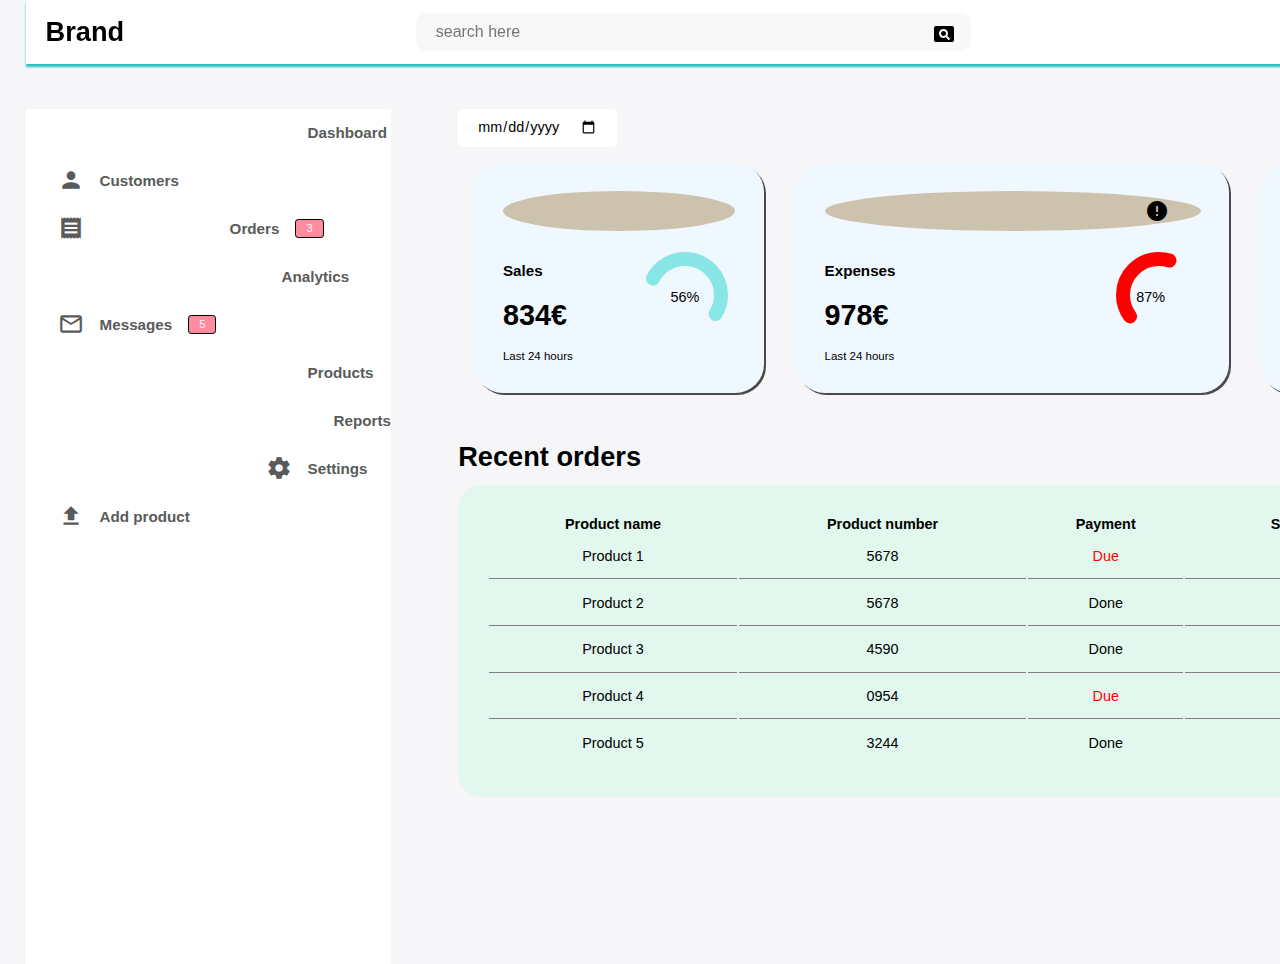
<file: index.html>
<!DOCTYPE html>
<html lang="en">
<head>
    <meta charset="UTF-8">
    <meta http-equiv="X-UA-Compatible" content="IE=edge">
    <meta name="viewport" content="width=Dashboard, initial-scale=1.0">
    <title>Dashboard</title>
    <link rel="stylesheet" href="./styles/index.css">
    <!--Iconos Material Icons -->
    <link href="https://fonts.googleapis.com/icon?family=Material+Icons"
    rel="stylesheet">
    
</head>
<body>
    <div class="container">
        <div class="topbar">
            <div class="logo">
                <h2>Brand</h2>
            </div>
            <div class="search">
                <input type="text" id="search" placeholder="search here">
                <label for="search"><span class="material-icons">pageview</span></label>
            </div>
            
        </div>
        <aside>
            
            <div class="sidebar">
                <a href="#">
                    <span class="material-icons">grid_view</span>
                    <h3 class="active">Dashboard</h3>
                </a>
                <a href="#">
                    <span class="material-icons">person</span>
                    <h3>Customers</h3>
                </a>
                <a href="#">
                    <span class="material-icons">receipt_long</span>
                    <h3>Orders</h3>
                    <span class="numero">3</span>
                </a>
                </a>
                <a href="#">
                    <span class="material-icons">insights</span>
                    <h3>Analytics</h3>
                </a>
                <a href="#">
                    <span class="material-icons">mail_outline</span>
                    <h3>Messages</h3>
                    <span class="numero">5</span>
                </a>
                <a href="#">
                    <span class="material-icons">inventory</span>
                    <h3>Products</h3>
                </a>
                <a href="#">
                    <span class="material-icons">area_chart</span>
                    <h3>Reports</h3>
                </a>
                <a href="#">
                    <span class="material-icons">display_settings</span>
                    <h3>Settings</h3>
                </a>    
                <a href="#">
                    <span class="material-icons">file_upload</span>
                    <h3>Add product</h3>
                </a>  
            </div>
        </aside>
       <!-------------------------Main-------------------------------------------->
        <main>
            
            <div class="date">
                <input type="date">
            </div>
            <div class="insights">
                <div class="sales">
                    <span class="material-icons">analytics</span>
                        
                    <div class="middle">
                        <div class="left">
                            <h3>Sales</h3>
                            <h4>834€</h4>
                        </div>
                        <div class="chart">
                            
                            <svg>
                                <circle cx='38' cy='38' r='36' >
                                    
                                </circle>
                            </svg>
                            <div class="number">
                                <p>56%</p>
                            </div>
                        </div>
                    </div>
                    <small>Last 24 hours</small>
                </div>
                <div class="expenses">
                    <span class="material-icons">running_with_errors</span>
                    <div class="middle">
                        <div class="left">
                            <h3>Expenses</h3>
                            <h4>978€</h4>
                        </div>
                        <div class="chart">
                            <svg>
                                <circle cx='38' cy='38' r='36' >
                                    
                                </circle>
                            </svg>
                            <div class="number">
                                <p>87%</p>
                            </div>
                        </div>
                    </div>
                    <small>Last 24 hours</small>
                </div>
                <div class="income">
                    <span class="material-icons">receipt_long</span>
                    <div class="middle">
                        <div class="left">
                            <h3>Orders</h3>
                            <h4>235</h4>
                        </div>
                        <div class="chart">
                            <svg>
                                <circle cx='38' cy='38' r='36' >
                                    
                                </circle>
                            </svg>
                            <div class="number">
                                <p>32%</p>
                            </div>
                        </div>
                    </div>
                    <small>Last 24 hours</small>
                </div>
            </div>
            <div class="orders-table">
                <h2>Recent orders</h2>
                <table>
                    <thead>
                        <tr>
                            <th>Product name</th>
                            <th>Product number</th>
                            <th>Payment</th>
                            <th>Shipping status</th>
                        </tr>
                    </thead>
                    <tbody>
                        <tr>
                            <td>Product 1</td>
                            <td>5678</td>
                            <td class="pending">Due</td>
                            <td>Pending</td>
                            
                        </tr>
                        <tr>
                            <td>Product 2</td>
                            <td>5678</td>
                            <td>Done</td>
                            <td>Pending</td>
                            
                        </tr>
                        <tr>
                            <td>Product 3</td>
                            <td>4590</td>
                            <td>Done</td>
                            <td>Pending</td>
                        </tr>
                        <tr>
                            <td>Product 4</td>
                            <td>0954</td>
                            <td class="pending">Due</td>
                            <td>Pending</td>
                        </tr>
                        <tr>
                            <td>Product 5</td>
                            <td>3244</td>
                            <td>Done</td>
                            <td>Pending</td>
                        </tr>
                    
                    </tbody>
                </table>
                
            </div>
        </main>
       
    </div>

    
</body>
</html>
</file>
<file: styles/index.css>
@import url(./normalize.css);
@import url(./global.css);
</file>
